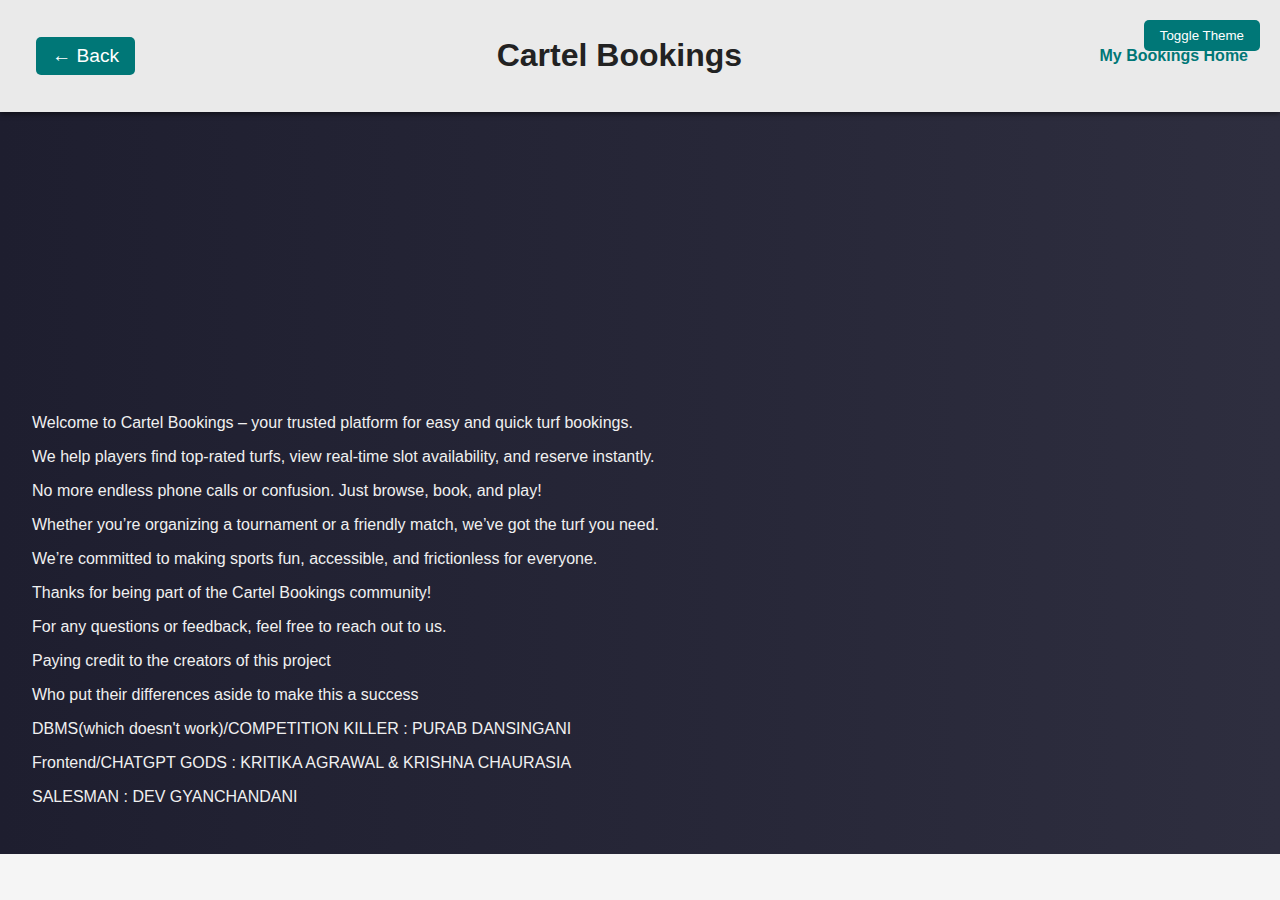
<file: about.html>
<!DOCTYPE html>
<html lang="en" class="light-theme">
<head>
  <meta charset="UTF-8" />
  <meta name="viewport" content="width=device-width, initial-scale=1.0" />
  <title>About Us - Cartel Bookings</title>
  <link rel="stylesheet" href="styles.css" />
  <script defer src="script.js"></script>


</head>

<body class="dark-theme" >
  <button class="theme-toggle" onclick="toggleTheme()">Toggle Theme</button>
  <header>
    <button class="back-button" onclick="history.back()" style="color: white;">← Back</button>
    <h1 style="text-align: center;">Cartel Bookings</h1>
    <nav style="text-align: center;">
      <a href="bokings.html">My Bookings</a>
      <a href="index.html">Home</a>
    </nav>
  </header>

  <section class="hero">                 
    <div class="container_hero-content">
      <div class="hero-text">
        <h1 style="text-align: center;">About Our Site</h1>
        <p style="text-align: center;">Everything you need to know about Cartel Bookings!</p>
      </div>
    </div>
  </section>   

  <section class="dark-theme">
    <div class="scrolling-text-wrapper">
      <div class="scrolling-text-content">
        <p>Welcome to Cartel Bookings – your trusted platform for easy and quick turf bookings.</p>
        <p>We help players find top-rated turfs, view real-time slot availability, and reserve instantly.</p>
        <p>No more endless phone calls or confusion. Just browse, book, and play!</p>
        <p>Whether you’re organizing a tournament or a friendly match, we’ve got the turf you need.</p>
        <p>We’re committed to making sports fun, accessible, and frictionless for everyone.</p>
        <p>Thanks for being part of the Cartel Bookings community!</p>
        <p>For any questions or feedback, feel free to reach out to us.</p>
        <p>Paying credit to the creators of this project</p>
        <p>Who put their differences aside to make this a success</p>
        <p>DBMS(which doesn't work)/COMPETITION KILLER : PURAB DANSINGANI</p>
        <p>Frontend/CHATGPT GODS : KRITIKA AGRAWAL & KRISHNA CHAURASIA </p>
        <p>SALESMAN : DEV GYANCHANDANI</p>
      </div>
    </div>
  </section>
</body>
</html>
</file>
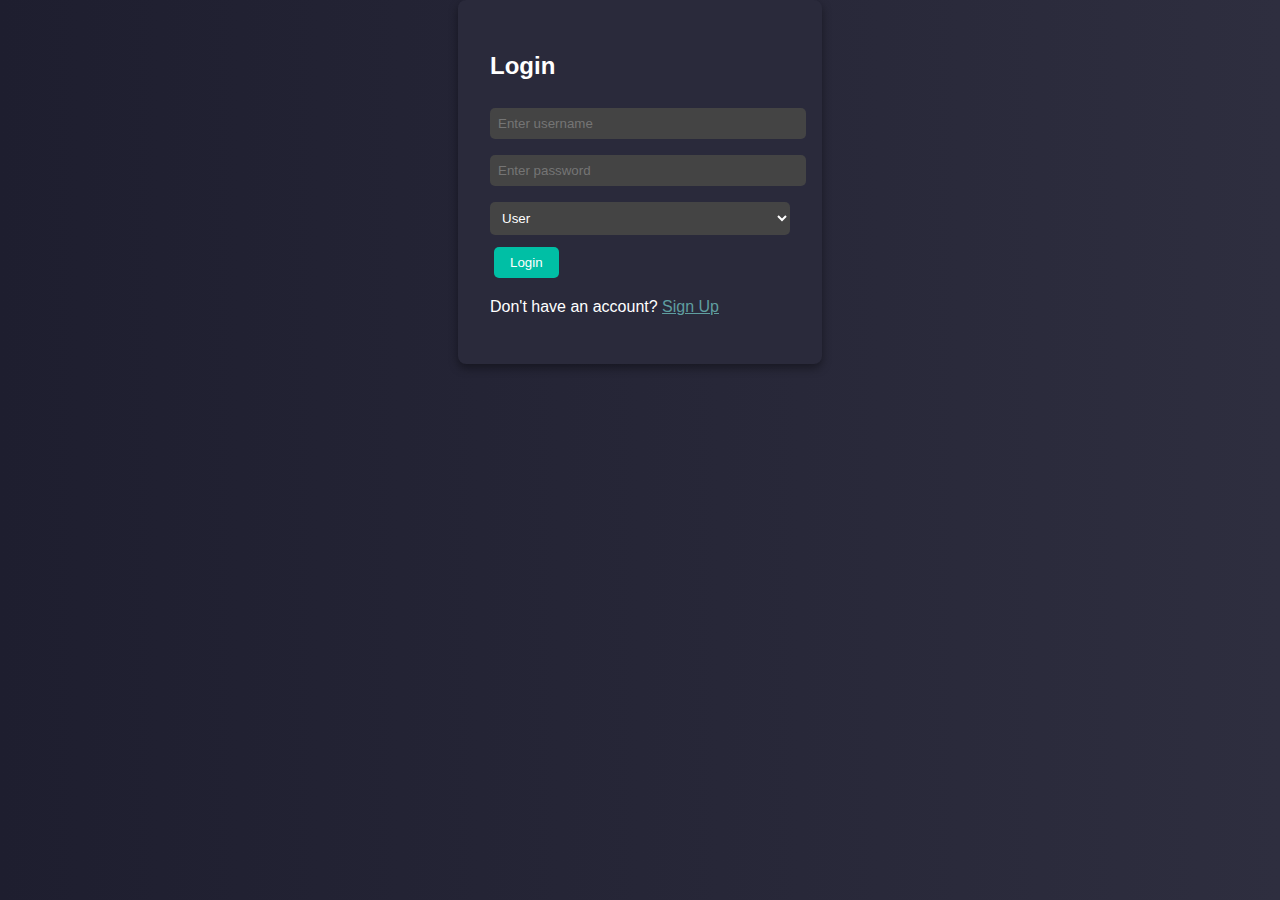
<file: admin.html>
<script>
  const user = localStorage.getItem("loggedInUser");
  const role = localStorage.getItem("userRole");

  if (!user) {
    window.location.href = "login.html";
  }

  // Optional: Redirect admin away from index
  if (window.location.pathname.includes("index.html") && role === "admin") {
    window.location.href = "admin.html";
  }
</script>


<!DOCTYPE html>
<html lang="en">
<head>
  <meta charset="UTF-8" />
  <title>Admin Dashboard</title>
  <link rel="stylesheet" href="styles.css" />
  <script defer src="script.js"></script>
</head>
<body class="dark-theme">
  <button class="theme-toggle" onclick="toggleTheme()">Toggle Theme</button>
  <header>
    <button class="back-button" onclick="history.back()">← Back</button>
    <h1>Admin Panel</h1>
  </header>

  <section>
    <h3>Add Turf Slot</h3>
    <input type="text" placeholder="Turf Name" />
    <input type="date" />
    <input type="time" />
    <button>Add Slot</button>

    <h3>Upcoming Bookings</h3>
    <div class="booking-card">
      <h4>Urban Turf</h4>
      <p>Date: 26 July</p>
      <p>User: John Doe</p>
    </div>
  </section>
</body>
</html>
</file>
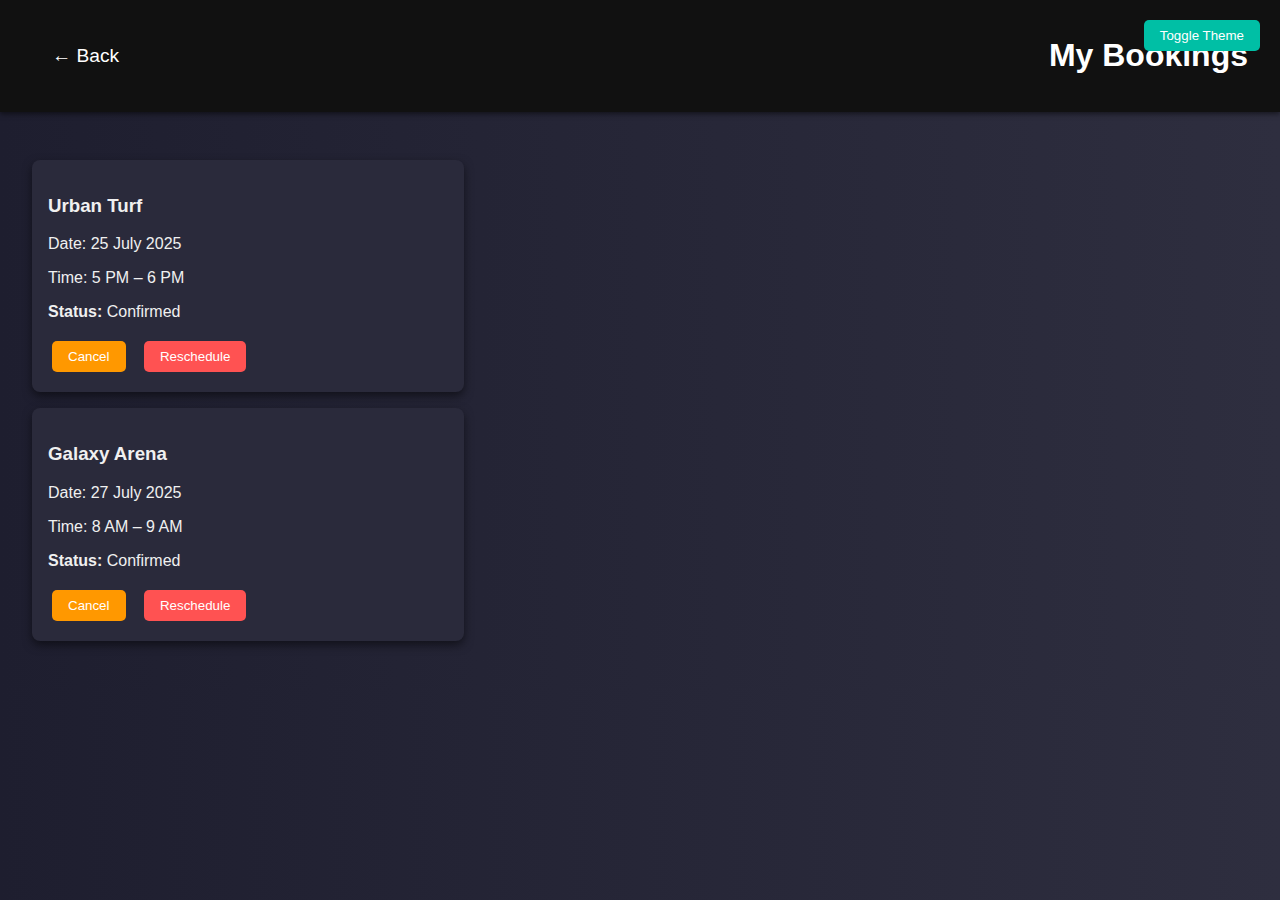
<file: bookings.html>
<!DOCTYPE html>
<html lang="en">
<head>
  <meta charset="UTF-8" />
  <title>My Bookings</title>
  <link rel="stylesheet" href="styles.css" />
  <script defer src="script.js"></script>
</head>
<body class="dark-theme">
  <button class="theme-toggle" onclick="toggleTheme()">Toggle Theme</button>
  <header>
    <button class="back-button" onclick="history.back()" style="color: white;">← Back</button>
    <h1>My Bookings</h1>
  </header>

  <section>
    <div class="booking-card">
      <h3>Urban Turf</h3>
      <p>Date: 25 July 2025</p>
      <p>Time: 5 PM – 6 PM</p>
      <p><strong>Status:</strong> Confirmed</p>
      <button onclick="cancelBooking(this)">Cancel</button>
      <button onclick="rescheduleBooking(this)">Reschedule</button>
    </div>
    <div class="booking-card">
      <h3>Galaxy Arena</h3>
      <p>Date: 27 July 2025</p>
      <p>Time: 8 AM – 9 AM</p>
      <p><strong>Status:</strong> Confirmed</p>
      <button onclick="cancelBooking(this)">Cancel</button>
      <button onclick="rescheduleBooking(this)">Reschedule</button>
    </div>
  </section>
</body>
</html>
</file>
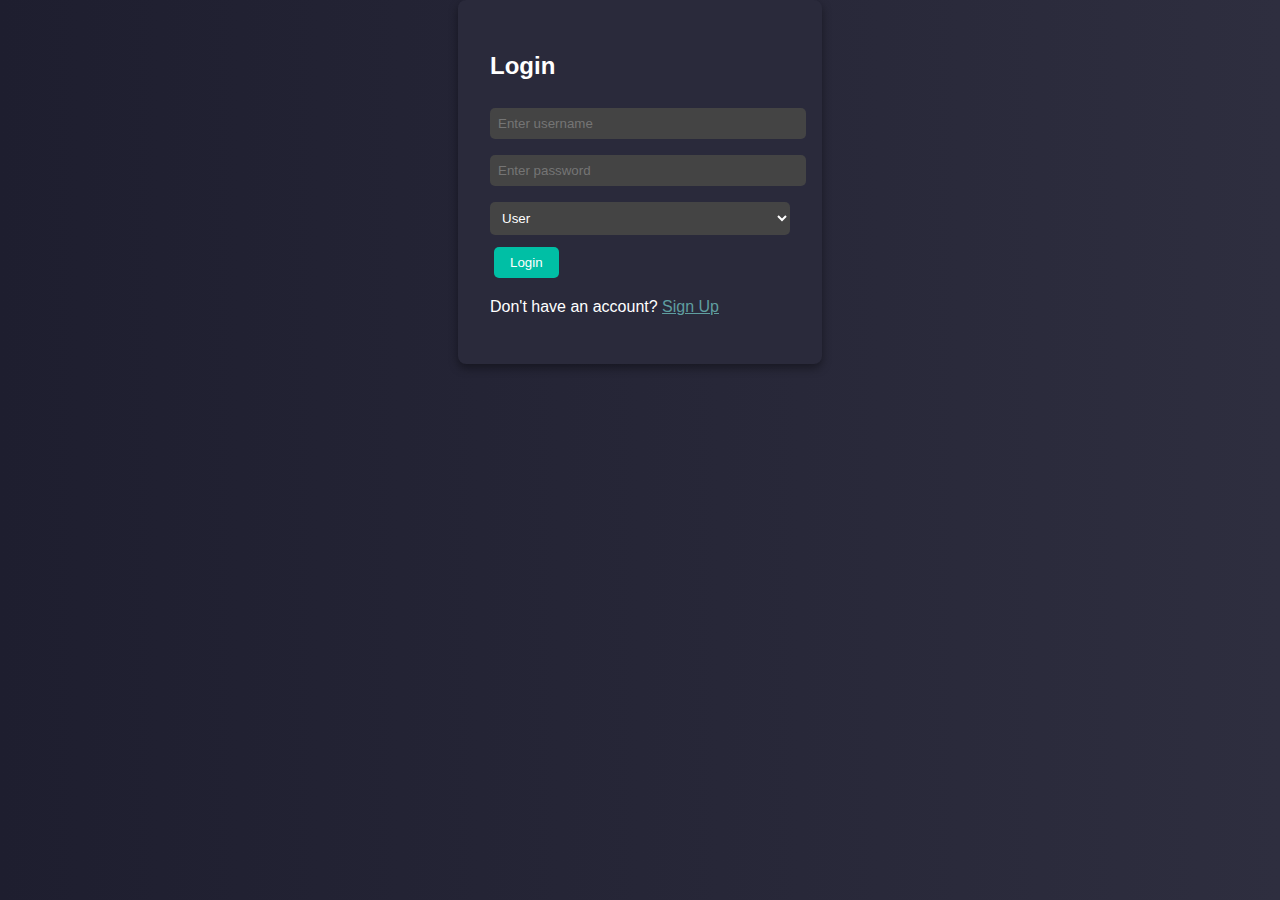
<file: login.html>
<!-- login.html -->
<!DOCTYPE html>
<html lang="en">
<head>
  <meta charset="UTF-8" />
  <meta name="viewport" content="width=device-width, initial-scale=1.0"/>
  <title>Login / Sign Up</title>
  <link rel="stylesheet" href="styles.css" />
  <script defer src="script.js"></script>
</head>
<body>
  <div class="login">
    <div class="login-form">
      <h2 id="form-title" style="color: white;">Login</h2>

      <input type="text" id="username" placeholder="Enter username" />
      <input type="password" id="password" placeholder="Enter password" />
      
      <select id="role">
        <option value="user">User</option>
        <option value="admin">Admin</option>
      </select>

      <button id="submit-btn" onclick="handleSubmit()" style="color: white;">Login</button>
      <p id="toggle-msg" style="color: white;">
        Don't have an account? <a href="#" onclick="toggleForm()" style="color: cadetblue;">Sign Up</a>
      </p>
    </div>
  </div>

  
</body>
</html>
</file>
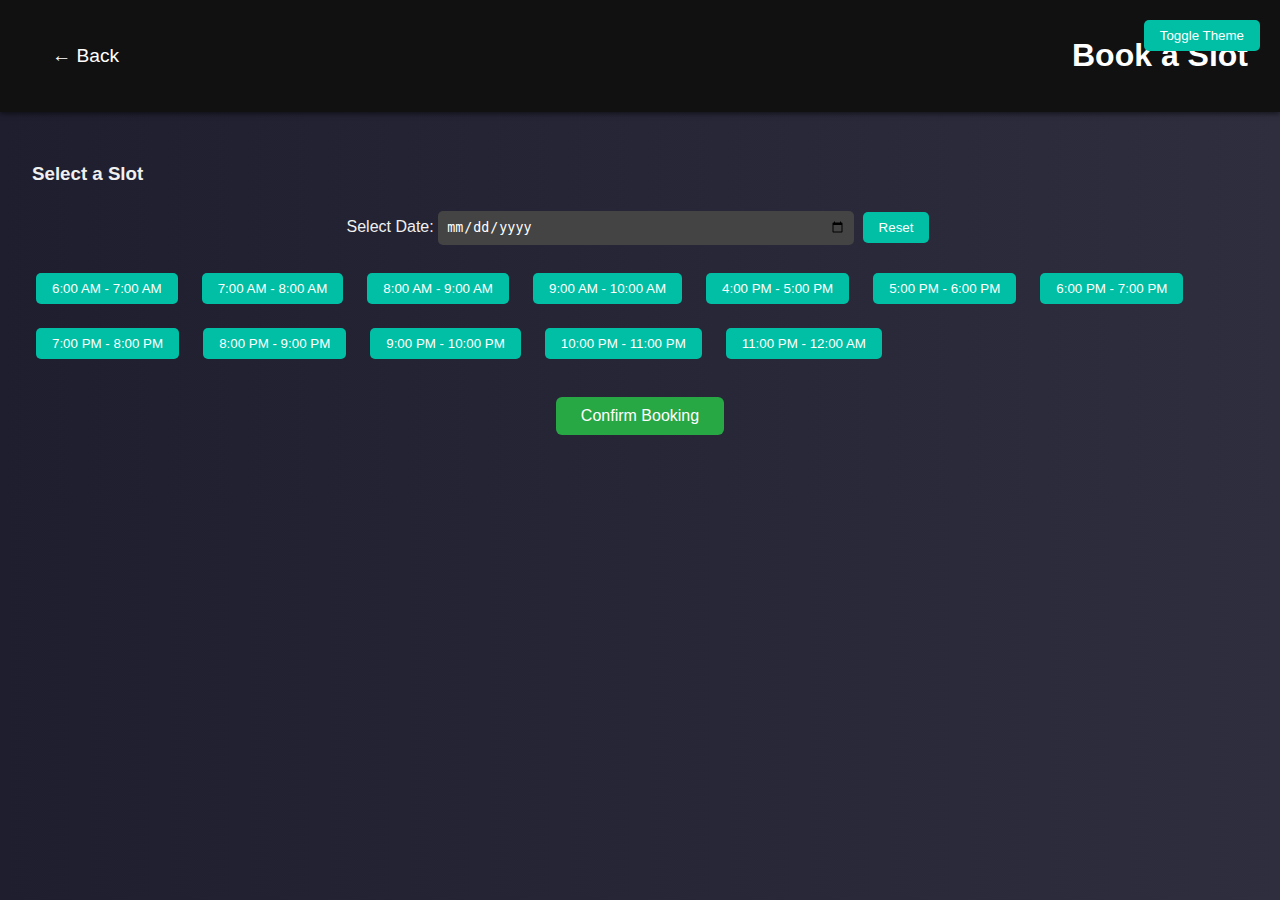
<file: turf.html>
<!DOCTYPE html>
<html lang="en">
<head>
  <meta charset="UTF-8" />
  <title>Book Turf Slot</title>
  <link rel="stylesheet" href="styles.css" />
  <script defer src="script.js"></script>
</head>
<body class="dark-theme">
  <button class="theme-toggle" onclick="toggleTheme()">Toggle Theme</button>
  <header>
    <button class="back-button" onclick="history.back()" style="color: white;">← Back</button>
    <h1>Book a Slot</h1>
  </header>

  <section>
    <h3>Select a Slot</h3>
    <div class="date-selector">
        <label for="booking-date">Select Date:</label>
        <input type="date" id="booking-date" name="booking-date" required>
        <button type="button" id="reset-date-btn">Reset</button>
    </div>

    <div class="slot-grid">
      <!-- Morning Slots -->
    <button class="slot" data-time="6:00 AM - 7:00 AM">6:00 AM - 7:00 AM</button>
    <button class="slot" data-time="7:00 AM - 8:00 AM">7:00 AM - 8:00 AM</button>
    <button class="slot" data-time="8:00 AM - 9:00 AM">8:00 AM - 9:00 AM</button>
    <button class="slot" data-time="9:00 AM - 10:00 AM">9:00 AM - 10:00 AM</button>

    <button class="slot" data-time="4:00 PM - 5:00 PM">4:00 PM - 5:00 PM</button>
    <button class="slot" data-time="5:00 PM - 6:00 PM">5:00 PM - 6:00 PM</button>
    <button class="slot" data-time="6:00 PM - 7:00 PM">6:00 PM - 7:00 PM</button>
    <button class="slot" data-time="7:00 PM - 8:00 PM">7:00 PM - 8:00 PM</button>

    <button class="slot" data-time="8:00 PM - 9:00 PM">8:00 PM - 9:00 PM</button>
    <button class="slot" data-time="9:00 PM - 10:00 PM">9:00 PM - 10:00 PM</button>
    <button class="slot" data-time="10:00 PM - 11:00 PM">10:00 PM - 11:00 PM</button>
    <button class="slot" data-time="11:00 PM - 12:00 AM">11:00 PM - 12:00 AM</button>
    </div>

    <div class="confirm-container" style="margin: 30px auto; text-align: center;">
    <button id="confirm-booking" class="confirm-button">Confirm Booking</button>
    </div>
  </section>
</body>
</html>
</file>
<file: styles.css>
body {
  font-family: Arial, sans-serif;
  margin: 0;
  padding: 0;
  transition: background-color 0.3s, color 0.3s;
}

.dark-theme {
  background: linear-gradient(to right, #1e1e2f, #2e2e3f);
  color: #f0f0f0;
}

.light-theme {
  background: #f5f5f5;
  color: #222;
}

header {
  background-color: #111;
  color: white;
  padding: 1rem 2rem;
  display: flex;
  justify-content: space-between;
  align-items: center;
  box-shadow: 0 2px 5px rgba(0,0,0,0.5);
  position: relative;
  flex-wrap: wrap;
}

header .left-group,
header .right-group {
  display: flex;
  align-items: center;
  gap: 1.5rem;
}

nav a, header a {
  color: #00ffcc;
  text-decoration: none;
  font-weight: bold;
  font-size: 1rem;
}

nav a:hover, header a:hover {
  text-decoration: underline;
}

.back-button {
  background: transparent;
  color: #00ffcc;
  border: none;
  font-size: 1.2rem;
  cursor: pointer;
}

section {
  padding: 2rem;
}

.container_hero-content{
    display: flex;
    flex-direction: column;
    max-width: 1250px;
    margin: 0 auto;
    gap:2rem;
    padding: 0.6rem;
    align-items: center;
    font-size: x-large;
    text-align: center;
    animation: slideFromLeft 2s ease forwards;
    opacity: 0;
}


@keyframes slideFromLeft {
    0%{
        opacity: 0;
        transform: translateX(-100%);
    }
    100%{
        opacity: 100;
        transform: translateX(0) ;
    }
}

.turfs {
  display: flex;
  flex-wrap: wrap;
  gap: 2rem;
  justify-content: center;
}

.turf-card {
  background-color: #2a2a3b;
  border-radius: 12px;
  box-shadow: 0 4px 10px rgba(0, 183, 255, 0.671);
  padding: 1rem;
  width: 300px;
  text-align: center;
  transition: transform 0.2s ease;
}

.turf-card:hover {
  transform: translateY(-5px);
}

.turf-card img {
  width: 100%;
  height: 180px;
  object-fit: cover;
  border-radius: 6px;
  margin-bottom: 1rem;
  border: 2px solid #00bfa5;
  box-shadow: 0 2px 6px rgba(0, 191, 165, 0.5);
}

.slot-grid {
  display: flex;
  gap: 1rem;
  flex-wrap: wrap;
}

.slot, button {
  background-color: #00bfa5;
  color: white;
  padding: 0.5rem 1rem;
  border: none;
  margin: 0.25rem;
  border-radius: 5px;
  cursor: pointer;
}

button:hover, .slot:hover {
  background-color: #009e89;
}

input, select {
  padding: 0.5rem;
  margin: 0.5rem 0;
  width: 100%;
  max-width: 400px;
  background-color: #444;
  border: none;
  color: white;
  border-radius: 5px;
}

.light-theme input, .light-theme select,
.light-theme .feedback-form textarea {
  background-color: #fff;
  color: #000;
  border: 1px solid #ccc;
}

.booking-card {
  background-color: #2a2a3b;
  padding: 1rem;
  margin: 1rem 0;
  border-radius: 8px;
  box-shadow: 0 4px 10px rgba(0,0,0,0.5);
  max-width: 400px;
}

.login {
  display: flex;
  justify-content: space-around;
  flex-wrap: wrap;
  gap: 2rem;
}

.login-form, .signup-form {
  background-color: #2a2a3b;
  padding: 2rem;
  border-radius: 8px;
  box-shadow: 0 4px 10px rgba(0,0,0,0.4);
  width: 300px;
}

.feedback-form {
  max-width: 500px;
  margin: 2rem auto;
  padding: 1rem;
  background-color: #2a2a3b;
  border-radius: 8px;
  box-shadow: 0 4px 10px rgba(0,0,0,0.5);
}

.feedback-form textarea {
  width: 100%;
  height: 100px;
  background-color: #444;
  color: white;
  border-radius: 5px;
  border: none;
  padding: 0.5rem;
  resize: none;
}

.theme-toggle {
  position: fixed;
  top: 1rem;
  right: 1rem;
  background: #00bfa5;
  color: white;
  border: none;
  padding: 0.5rem 1rem;
  border-radius: 5px;
  cursor: pointer;
  z-index: 999;
}

.theme-toggle:hover {
  background-color: #009e89;
}

.light-theme header {
  background-color: #eaeaea;
  color: #222;
}

.light-theme nav a,
.light-theme header a,
.light-theme .back-button {
  color: #007777;
}

.light-theme .turf-card,
.light-theme .login-form,
.light-theme .signup-form,
.light-theme .booking-card,
.light-theme .feedback-form {
  background-color: #ffffff;
  color: #000;
  box-shadow: 0 4px 8px rgba(0,0,0,0.1);
}

.light-theme .slot,
.light-theme button {
  background-color: #007777;
  color: white;
}

.light-theme button:hover,
.light-theme .slot:hover {
  background-color: #005f5f;
}

/* Login popup modal */
.login-popup {
  position: fixed;
  top: 0;
  left: 0;
  width: 100%;
  height: 100%;
  background-color: rgba(0, 0, 0, 0.85);
  display: flex;
  justify-content: center;
  align-items: center;
  z-index: 1000;
}

.login-popup-content {
  background-color: #2a2a3b;
  padding: 2rem;
  border-radius: 12px;
  text-align: center;
  box-shadow: 0 4px 10px rgba(0, 0, 0, 0.5);
  color: white;
  width: 90%;
  max-width: 400px;
}

.login-popup-content h2 {
  margin-bottom: 1rem;
}

.login-popup-content button {
  margin: 0.5rem;
  padding: 0.7rem 1.5rem;
  background-color: #00bfa5;
  color: white;
  border: none;
  border-radius: 6px;
  cursor: pointer;
}

.login-popup-content button:hover {
  background-color: #009e89;
}

.booking-card button {
  margin-right: 10px;
  background-color: #ff5252;
}

.booking-card button:nth-child(5) {
  background-color: #ff9800;
}

.booking-card button:disabled {
  opacity: 0.6;
  cursor: not-allowed;
}

.date-selector {
  margin-bottom: 1rem;
  text-align: center;   
}

.date-selector input {
  background-color: #444;
  color: white;
  border: none;
  padding: 0.5rem;
  border-radius: 5px;
}

.confirm-button {
  padding: 10px 25px;
  font-size: 1rem;
  background-color: #28a745;
  color: white;
  border: none;
  border-radius: 6px;
  cursor: pointer;
  transition: background-color 0.3s ease;
}

.confirm-button:hover {
  background-color: #218838;
}

.footer {
  background: #111;
  color: #eee;
  padding: 50px 20px 20px;
  font-family: 'Poppins', sans-serif;
  display: flex;
  justify-content: space-between;
  
}

.footer-container {
  display: flex;
  flex-wrap: wrap;
  justify-content: space-between;
  align-items: flex-start;
  gap: 2rem;
  max-width: 1200px;
  margin: 0 auto;
  padding: 1rem;
}


.footer-logo h2 {
  color: #00ff95;
  margin-bottom: 10px;
  font-size: 28px;
}

.footer-logo p {
  font-size: 14px;
  color: #ccc;
}

.footer-links h3,
.footer-contact h3 {
  font-size: 18px;
  margin-bottom: 10px;
  color: #00ff95;
}

.footer-links ul {
  list-style: none;
  padding: 0;
}

.footer-links ul li {
  margin-bottom: 8px;
}

.footer-links ul li a {
  color: #eee;
  text-decoration: none;
  transition: color 0.3s;
}

.footer-links ul li a:hover {
  color: #00ff95;
}

.footer-contact p {
  margin: 5px 0;
  font-size: 14px;
  color: #ccc;
}

.footer-bottom {
  text-align: center;
  border-top: 1px solid #333;
  padding-top: 20px;
  margin-top: 30px;
  font-size: 14px;
  color: #999;
}

.login-popup {
  position: fixed;
  top: 0; left: 0;
  width: 100%; height: 100%;
  background-color: rgba(0, 0, 0, 0.85);
  display: flex;
  justify-content: center;
  align-items: center;
  z-index: 1000;
}

.login-popup-content {
  background-color: #2a2a3b;
  padding: 2rem;
  border-radius: 12px;
  text-align: center;
  box-shadow: 0 4px 10px rgba(0, 0, 0, 0.5);
  color: white;
  width: 90%;
  max-width: 400px;
}

.login-popup-content button {
  margin: 0.5rem;
  padding: 0.6rem 1.5rem;
  background-color: #00bfa5;
  border: none;
  border-radius: 6px;
  cursor: pointer;
}

.login-popup-content button:hover {
  background-color: #009e89;
}

.slot.selected {
  outline: 3px solid yellow;
}
</file>
